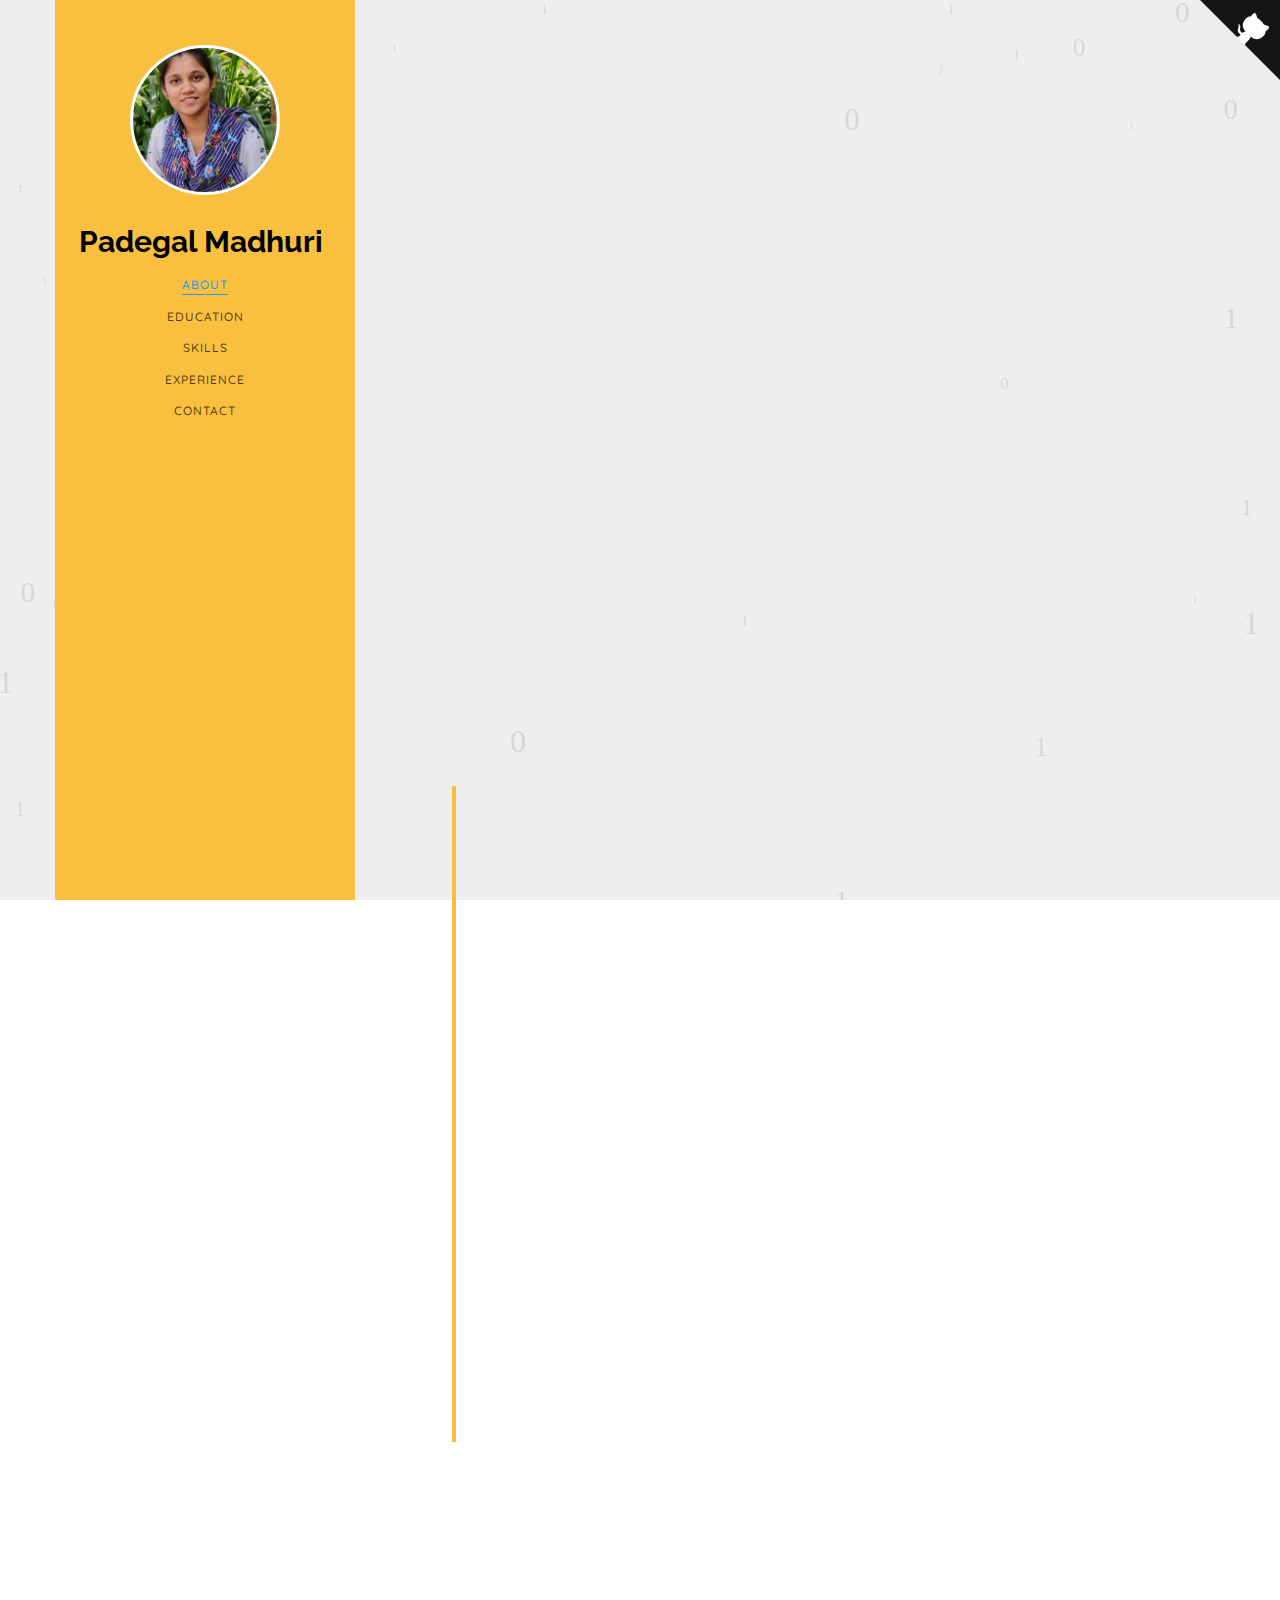
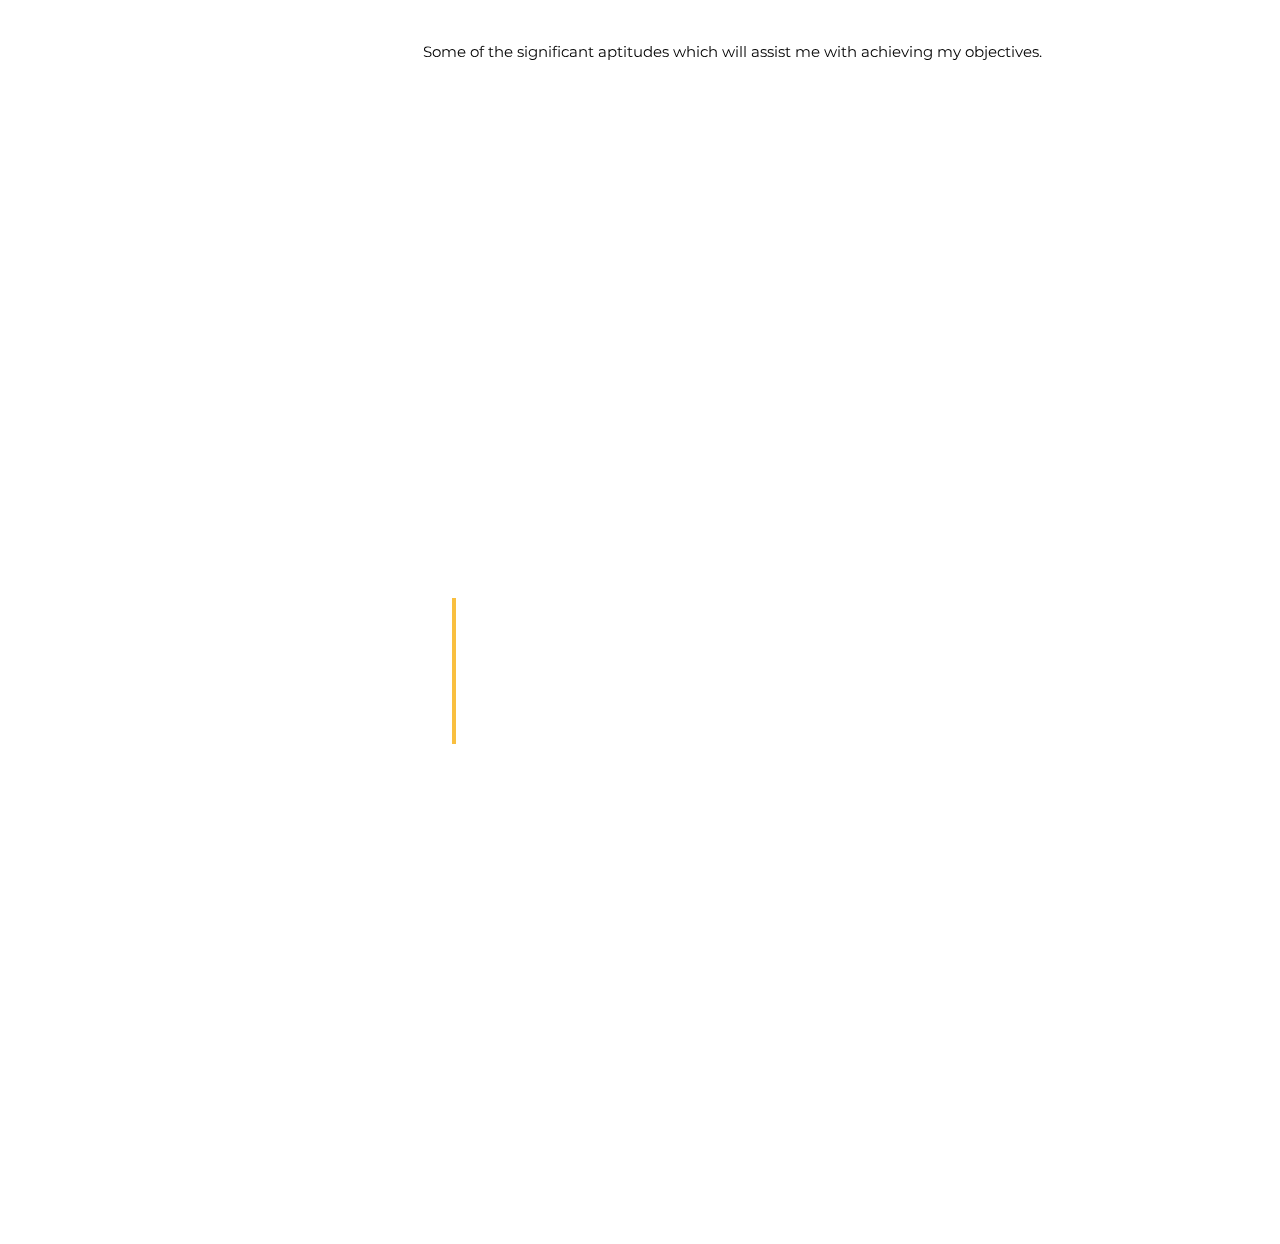
<file: index.html>
<!DOCTYPE HTML>
<html>
   <head>
      <meta charset="utf-8">
      <meta http-equiv="X-UA-Compatible" content="IE=edge">
      <title>Portfolio</title>
      <meta name="viewport" content="width=device-width, initial-scale=1">
      <meta name="description" content="Portfolio webpage of Vinay Somawat" />
      <meta name="keywords" content="portfolio,website,personal website,github,projects,computer science and engineering" />
      <meta name="author" content="Padegal Madhuri" />
      <!--Social Media icons-->
      <link rel="stylesheet" href="https://cdnjs.cloudflare.com/ajax/libs/font-awesome/4.7.0/css/font-awesome.min.css">
      <!-- Place favicon.ico and apple-touch-icon.png in the root directory -->
      <link rel="icon" type="image/png" href="logo.png">
      <link href="https://fonts.googleapis.com/css?family=Quicksand:300,400,500,700" rel="stylesheet">
      <link href="https://fonts.googleapis.com/css?family=Playfair+Display:400,400i,700" rel="stylesheet">
      <link href="https://fonts.googleapis.com/css?family=Montserrat|Open+Sans|Raleway&display=swap" rel="stylesheet">
       <link href="https://fonts.googleapis.com/css?family=Montserrat&display=swap" rel="stylesheet">
      <!-- Animate.css -->
      <link rel="stylesheet" href="css/animate.css">
      <!-- Bootstrap  -->
      <link rel="stylesheet" href="css/bootstrap.css">
      <!-- Flexslider  -->
      <link rel="stylesheet" href="css/flexslider.css">
      <!-- Flaticons  -->
      <link rel="stylesheet" href="fonts/flaticon/font/flaticon.css">
      <!-- Theme style  -->
      <link rel="stylesheet" href="css/style.css">
      <!-- Modernizr JS -->
      <script src="js/modernizr-2.6.2.min.js"></script>

       <!--Google adsense code---->
       <script data-ad-client="ca-pub-4767382980457301" async src="https://pagead2.googlesyndication.com/pagead/js/adsbygoogle.js"></script>
   </head>
   <body>
       <canvas id="canvas"></canvas>
      <div id="colorlib-page">
         <div class="container-wrap">
            <a href="#" class="js-colorlib-nav-toggle colorlib-nav-toggle" data-toggle="collapse" data-target="#navbar" aria-expanded="false" aria-controls="navbar"><i></i></a>
            <!--Side bar--->
            <aside id="colorlib-aside" role="complementary" class="border js-fullheight">
               <div class="text-center">
                  <div class="author-img" style="background-image: url(images/Main.jpg);"></div>
                  <h1 id="colorlib-logo"><a href="https://padegalmadhuri.github.io">Padegal Madhuri</a></h1>
               </div>
               <nav id="colorlib-main-menu" role="navigation" class="navbar">
                  <div id="navbar" class="collapse">
                     <ul>
                        <li><a href="#" data-nav-section="about">About</a></li>
                        <li><a href="#" data-nav-section="education">Education</a></li>
                        <li><a href="#" data-nav-section="skills">Skills</a></li>
                        <li><a href="#" data-nav-section="experience">Experience</a></li>
                        <li><a href="#" data-nav-section="contact">Contact</a></li>
                     </ul>
                  </div>
               </nav>
            </aside>
            <!--- Github ribbon ----------->
            <a href="https://github.com/padegalmadhuri" class="github-corner" aria-label="View source on GitHub">
               <svg width="80" height="80" viewBox="0 0 250 250" style="fill:#151513; color:#fff; position: absolute; top: 0; border: 0; right: 0;" aria-hidden="true">
                  <path d="M0,0 L115,115 L130,115 L142,142 L250,250 L250,0 Z"></path>
                  <path d="M128.3,109.0 C113.8,99.7 119.0,89.6 119.0,89.6 C122.0,82.7 120.5,78.6 120.5,78.6 C119.2,72.0 123.4,76.3 123.4,76.3 C127.3,80.9 125.5,87.3 125.5,87.3 C122.9,97.6 130.6,101.9 134.4,103.2" fill="currentColor" style="transform-origin: 130px 106px;" class="octo-arm"></path>
                  <path d="M115.0,115.0 C114.9,115.1 118.7,116.5 119.8,115.4 L133.7,101.6 C136.9,99.2 139.9,98.4 142.2,98.6 C133.8,88.0 127.5,74.4 143.8,58.0 C148.5,53.4 154.0,51.2 159.7,51.0 C160.3,49.4 163.2,43.6 171.4,40.1 C171.4,40.1 176.1,42.5 178.8,56.2 C183.1,58.6 187.2,61.8 190.9,65.4 C194.5,69.0 197.7,73.2 200.1,77.6 C213.8,80.2 216.3,84.9 216.3,84.9 C212.7,93.1 206.9,96.0 205.4,96.6 C205.1,102.4 203.0,107.8 198.3,112.5 C181.9,128.9 168.3,122.5 157.7,114.1 C157.9,116.9 156.7,120.9 152.7,124.9 L141.0,136.5 C139.8,137.7 141.6,141.9 141.8,141.8 Z" fill="currentColor" class="octo-body"></path>
               </svg>
            </a>
            <style>.github-corner:hover .octo-arm{animation:octocat-wave 560ms ease-in-out}@keyframes octocat-wave{0%,100%{transform:rotate(0)}20%,60%{transform:rotate(-25deg)}40%,80%{transform:rotate(10deg)}}@media (max-width:500px){.github-corner:hover .octo-arm{animation:none}.github-corner .octo-arm{animation:octocat-wave 560ms ease-in-out}}</style>
            <!----- main page--------->
            <div id="colorlib-main">
               <!---About me---------------------->
               <section class="colorlib-about" data-section="about">
                  <div class="colorlib-narrow-content">
                     <div class="row">
                        <div class="col-md-12">
                           <div class="row row-bottom-padded-sm animate-box" data-animate-effect="fadeInLeft">
                              <div class="col-md-12">
                                 <div class="about-desc">
                                    <h1><strong>Padegal <span style="color: #FACD69">Madhuri</span></strong></h1>
                                    <hr>
                                     <p>Hi, Welcome to my portfolio.</p>
                                    <p>I'm a FullStack Web developer.I primarily work in MEAN and MERN stack among the full stack technologies.<br>Interested in using coding and always passionate to learn.</p>
                                    <p>Please feel free to look into my projects</p>
                                 </div>
                              </div>
                           </div>
                           <div class="row">

                             <div class="col-md-6 animate-box pointer-link" data-animate-effect="fadeInRight" >
                                  <a href="webDev.html" target="_blank">
                                     <div class="services color-2">
                                        <span class="icon2"><i class="fa fa-code"></i></span>
                                        <h3>Web Development Projects</h3>
                                     </div>
                                  </a>
                               </div>
                              <div class="col-md-6 animate-box" data-animate-effect="fadeInRight">
                                 <a href="certifications.html" target="_blank" >
                                    <div class="services color-3">
                                       <span class="icon2"><i class="fa fa-terminal"></i></span>
                                       <h3>Certifications</h3>
                                    </div>
                                 </a>
                              </div>

                           </div>

                        </div>
                     </div>
                  </div>
               </section>
               <section class="colorlib-experience" data-section="education">
                  <div class="colorlib-narrow-content">
                     <div class="row">
                        <div class="col-md-6 col-md-offset-3 col-md-pull-3 animate-box" data-animate-effect="fadeInLeft">
                           <div class="about-desc">
                            <h1>Education</h1>
                            </div>
                        </div>
                     </div>
                     <div class="row">
                        <div class="col-md-12">
                           <div class="timeline-centered">
                              <article class="timeline-entry animate-box" data-animate-effect="fadeInLeft">
                                 <div class="timeline-entry-inner">
                                    <div class="timeline-icon color-1">
                                       <i class="fa fa-user"></i>
                                    </div>
                                    <div class="timeline-label">
                                       <h2>Bachelors in Computer Science and Engineering(2017-2021)</h2>
                                       <p><strong>SCSVMV University, Kancheepuram</strong><br>Courses undertaken Data Strucutures and Algorithms, Operating Systems, Database Management Systems, Networks, Object Oriented Programming,Mobile Computing, Computer Architecture.</p>
                                       <p><strong>CGPA: </strong>9.5</p>
                                    </div>
                                 </div>
                              </article>
                            <!--Education-->
                              <article class="timeline-entry animate-box" data-animate-effect="fadeInRight">
                                 <div class="timeline-entry-inner">
                                    <div class="timeline-icon color-5">
                                       <i class="fa fa-user"></i>
                                    </div>
                                    <div class="timeline-label">
                                       <h2>Intermediate(2015-2017)</h2>
                                       <p><strong>Board of Secondary Education(Narayana Junior College), Adoni</strong><br>Courses undertaken Physics, Chemistry and Mathematics.</p>
                                       <p><strong>Score: </strong>97.1%</p>
                                    </div>
                                 </div>
                              </article>

                              <article class="timeline-entry begin animate-box" data-animate-effect="fadeInBottom">
                                 <div class="timeline-entry-inner">
                                    <div class="timeline-icon color-2">
                                       <i class="fa fa-user"></i>
                                    </div>
                                    <div class="timeline-label">
                                       <h2>Secondary School Of Education(2015)</h2>
                                       <p><strong>Milton GEM High school, Aodni</strong></p>
                                       <p><strong>GPA: </strong>10.0</p>
                                    </div>
                                 </div>
                              </article>
                           </div>
                        </div>
                     </div>
                  </div>
               </section>
               <!--Skills---------------->
               <section class="colorlib-skills" data-section="skills">
                  <div class="colorlib-narrow-content">
                     <div class="row">
                        <div class="col-md-6 col-md-offset-3 col-md-pull-3 animate-box" data-animate-effect="fadeInLeft">
                           <!--	<span class="heading-meta">My Specialty</span> -->
                            <div class="about-desc">
                           <h1>Skills</h1>
                            </div>
                        </div>
                     </div>
                     <p>Some of the significant aptitudes which will assist me with achieving my objectives.</p>
                     <div class="row">

                         <div class="col-md-6 animate-box" data-animate-effect="fadeInRight">
                           <div class="progress-wrap">
                              <h3 style="font-weight: 500;">Angular</h3>
                              <div class="progress">
                                 <div class="progress-bar color-6" role="progressbar" aria-valuenow="50"
                                    aria-valuemin="0" aria-valuemax="100" style="width:80%">
                                    <span>80%</span>
                                 </div>
                              </div>
                           </div>
                        </div>
                        <div class="col-md-6 animate-box" data-animate-effect="fadeInRight">
                           <div class="progress-wrap">
                              <h3 style="font-weight: 500;">Nodejs</h3>
                              <div class="progress">
                                 <div class="progress-bar color-2" role="progressbar" aria-valuenow="40"
                                    aria-valuemin="0" aria-valuemax="100" style="width:70%">
                                    <span>70%</span>
                                 </div>
                              </div>
                           </div>
                        </div>
                        <div class="col-md-6 animate-box" data-animate-effect="fadeInLeft">
                           <div class="progress-wrap">
                              <h3 style="font-weight: 500;">MongoDB</h3>
                              <div class="progress">
                                 <div class="progress-bar color-3" role="progressbar" aria-valuenow="30"
                                    aria-valuemin="0" aria-valuemax="100" style="width:60%">
                                    <span>60%</span>
                                 </div>
                              </div>
                           </div>
                        </div>
                        <div class="col-md-6 animate-box" data-animate-effect="fadeInRight">
                           <div class="progress-wrap">
                              <h3 style="font-weight: 500;">Bootstrap/HTML/</h3>
                              <div class="progress">
                                 <div class="progress-bar color-4" role="progressbar" aria-valuenow="70"
                                    aria-valuemin="0" aria-valuemax="100" style="width:80%">
                                    <span>90%</span>
                                 </div>
                              </div>
                           </div>
                        </div>
                        <div class="col-md-6 animate-box" data-animate-effect="fadeInRight">
                           <div class="progress-wrap">
                              <h3 style="font-weight: 500;">CSS</h3>
                              <div class="progress">
                                 <div class="progress-bar color-9" role="progressbar" aria-valuenow="80"
                                    aria-valuemin="0" aria-valuemax="100" style="width:80%">
                                    <span>90%</span>
                                 </div>
                              </div>
                           </div>
                        </div>
                        <div class="col-md-6 animate-box" data-animate-effect="fadeInLeft">
                           <div class="progress-wrap">
                              <h3 style="font-weight: 500;">Javascript</h3>
                              <div class="progress">
                                 <div class="progress-bar color-5" role="progressbar" aria-valuenow="50"
                                    aria-valuemin="0" aria-valuemax="100" style="width:80%">
                                    <span>80%</span>
                                 </div>
                              </div>
                           </div>
                        </div>
                        <div class="col-md-6 animate-box" data-animate-effect="fadeInRight">
                           <div class="progress-wrap">
                              <h3 style="font-weight: 500;">Python</h3>
                              <div class="progress">
                                 <div class="progress-bar color-6" role="progressbar" aria-valuenow="50"
                                    aria-valuemin="0" aria-valuemax="100" style="width:50%">
                                    <span>50%</span>
                                 </div>
                              </div>
                           </div>
                        </div>
                        <div class="col-md-6 animate-box" data-animate-effect="fadeInLeft">
                           <div class="progress-wrap">
                              <h3 style="font-weight: 500;">Git</h3>
                              <div class="progress">
                                 <div class="progress-bar color-7" role="progressbar" aria-valuenow="70"
                                    aria-valuemin="0" aria-valuemax="100" style="width:70%">
                                    <span>70%</span>
                                 </div>
                              </div>
                           </div>
                        </div>

                        <div class="col-md-6 animate-box" data-animate-effect="fadeInLeft">
                           <div class="progress-wrap">
                              <h3 style="font-weight: 500;">Data Structures and Algorithms</h3>
                              <div class="progress">
                                 <div class="progress-bar color-1" role="progressbar" aria-valuenow="70"
                                    aria-valuemin="0" aria-valuemax="100" style="width:75%">
                                    <span>75%</span>
                                 </div>
                              </div>
                           </div>
                        </div>
                     </div>
                      </div>
               </section>
               <!--Work Experience----------->
               <section class="colorlib-experience" data-section="experience">
                  <div class="colorlib-narrow-content">
                     <div class="row">
                        <div class="col-md-6 col-md-offset-3 col-md-pull-3 animate-box" data-animate-effect="fadeInLeft">
                           <div class="about-desc">
                            <h1>Experience</h1>
                            </div>
                        </div>
                     </div>
                     <div class="row">
                        <div class="col-md-12">
                           <div class="timeline-centered">
                               <article class="timeline-entry animate-box" data-animate-effect="fadeInLeft">
                                 <div class="timeline-entry-inner">
                                    <div class="timeline-icon color-1">
                                       <i class="fa fa-code"></i>
                                    </div>
                                    <div class="timeline-label">
                                       <h2><a href="#">GUVI</a> <span>Nov 2020 -Present</span></h2>
                                       <p><strong>Full stack Web Developer Intern</strong></p>
                                       <p></p>
                                    </div>
                                 </div>
                              </article>

                              <article class="timeline-entry begin animate-box" data-animate-effect="fadeInBottom">
                                 <div class="timeline-entry-inner">
                                    <div class="timeline-icon color-2">
                                    </div>
                                 </div>
                              </article>
                           </div>
                        </div>
                     </div>
                  </div>
               </section> 


               <!--Contact---------->
               <section class="colorlib-contact" data-section="contact">
                  <div class="colorlib-narrow-content">
                     <div class="row">
                        <div class="col-md-12">
                           <div class="row row-bottom-padded-sm animate-box" data-animate-effect="fadeInLeft">
                              <div class="about-desc">
                               <h1>Contact</h1>
                               </div>
                              <p>On the off chance that you might want to connect with me, don't hesitate to send me an email at <strong><a href = "mailto: vinaysomawat@hotmail.com">madhuripadegal1999@gmail.com</a></strong> or contact me at <strong><b>+91 7901084673</b></strong></p>

                           </div>
                        </div>
                     </div>
                  </div>
               </section>
               <!--Footer------------->
               <section class="colorlib-footer" data-section="footer">
                  <div class="colorlib-narrow-content">
                     <div class="row">
                        <div class="col-md-12">
                           <div class="row row-bottom-padded-sm animate-box" data-animate-effect="fadeInLeft">
                              <div class="hire">

                                 <div align=center>
                                    <link href="https://fonts.googleapis.com/css?family=Cookie" rel="stylesheet">


                                    <p style="font-size: 30px; margin-bottom: 0px;">
                                       <a href="https://www.linkedin.com/in/padegalmadhuri/" style="color: black;" class="fa fa-linkedin"></a> &nbsp;&nbsp;&nbsp;&nbsp;
                                       <a href="https://www.quora.com/profile/Padegal-Madhuri" style="color: black;" class="fa fa-quora"></a> &nbsp;&nbsp;&nbsp;&nbsp;
                                       <a href="https://github.com/padegalmadhuri" style="color: black;" class="fa fa-github"></a>
                                    </p>
                                 </div>
                                 <p style="text-align: center; margin-bottom: -20px;"><strong>&copy;Copyright </storng><script>document.write(new Date().getFullYear())</script> All Rights Reserved</p>

                              </div>
                           </div>
                        </div>
                     </div>
                  </div>
               </section>
            </div>
            <!-- end:colorlib-main -->
         </div>
         <!-- end:container-wrap -->
      </div>
      <!-- end:colorlib-page -->
      <!-- jQuery -->
      <script src="js/jquery.min.js"></script>
      <!-- jQuery Easing -->
      <script src="js/jquery.easing.1.3.js"></script>
      <!-- Bootstrap -->
      <script src="js/bootstrap.min.js"></script>
      <!-- Waypoints -->
      <script src="js/jquery.waypoints.min.js"></script>
      <!-- Flexslider -->
      <script src="js/jquery.flexslider-min.js"></script>
      <!-- Counters -->
      <script src="js/jquery.countTo.js"></script>
      <!-- MAIN JS -->
      <script src="js/main.js"></script>
           <!--canvas js--->
           <script src="js/canvas.js"></script>
   </body>
</html>
</file>
<file: fonts/flaticon/font/flaticon.css>
.flaticons-solid:before {
  font-family: "FlatIcons Solid";
  speak: none;
  font-style: normal;
  font-weight: normal;
  line-height: 1;
  -webkit-font-smoothing: antialiased; }
  
.flaticons-stroke:before {
  font-family: "FlatIcons Stroke";
  speak: none;
  font-style: normal;
  font-weight: normal;
  line-height: 1;
  -webkit-font-smoothing: antialiased; }

[class=^"flaticons-"].A1:before,
[class=^"flaticons-"].paperclip-2:before {
  content: "e000"; }

[class=^"flaticons-"].A2:before {
  content: "e001"; }

[class=^"flaticons-"].A3:before {
  content: "e002"; }

[class=^"flaticons-"].B1:before {
  content: "e003"; }

[class=^"flaticons-"].B2:before {
  content: "e004"; }

[class=^"flaticons-"].B3:before {
  content: "e005"; }

[class=^"flaticons-"].C1:before {
  content: "e006"; }

[class=^"flaticons-"].C2:before {
  content: "e007"; }

[class=^"flaticons-"].C3:before {
  content: "e008"; }
</file>
<file: css/style.css>
@font-face {
  font-family: 'icomoon';
  src: url("../fonts/icomoon/icomoon.eot?srf3rx");
  src: url("../fonts/icomoon/icomoon.eot?srf3rx#iefix") format("embedded-opentype"), url("../fonts/icomoon/icomoon.ttf?srf3rx") format("truetype"), url("../fonts/icomoon/icomoon.woff?srf3rx") format("woff"), url("../fonts/icomoon/icomoon.svg?srf3rx#icomoon") format("svg");
  font-weight: normal;
  font-style: normal; }

/* =======================================================
*
* 	Template Style 
*	Edit this section
*
* ======================================================= */
body {
  font-family: "Quicksand", Arial, sans-serif;
  font-weight: 400;
  font-size: 15px;
  line-height: 1.8;
  color: rgba(0, 0, 0, 0.7); }
  @media screen and (max-width: 992px) {
    body {
      font-size: 16px; } 
      h2{
          text-align: center;
      }
canvas {
  background: #EEE;
  position: fixed;
  top: 0;
  left: 0;
}}
canvas {
  background: #EEE;
  position: fixed;
  top: 0;
  left: 0;
}

a {
  color: #2c98f0;
  -webkit-transition: 0.5s;
  -o-transition: 0.5s;
  transition: 0.5s; }
  a:hover, a:active, a:focus {
    color: #2c98f0;
    outline: none;
    text-decoration: none !important; }

p {
  margin-bottom: 1.5em;
    color: black;
    font-family: 'Montserrat', sans-serif;
}
x{
    margin-bottom: 1.5em;
    background-color:darkkhaki;
    color: black;
    backface-visibility: visible;
}

h1, h4, h5, h6 {
  color: #000;
  font-family: "Playfair Display", Georgia, serif;
  font-weight: 400;
  margin: 0 0 30px 0; }

h2{
    color: #000;
  font-family: "Playfair Display", Georgia, serif;
  font-weight: 200;
  margin: 0 0 20px 0;
}
h3{
    color: #000;
  font-family: "Playfair Display", Georgia, serif;
  font-weight: 200;
  margin: 0 0 30px 0;
}

figure {
  margin-bottom: 2.5em;
  float: left;
  width: 100%; }
  figure figcaption {
    font-size: 16px;
    width: 80%;
    margin: 20px auto 0px auto;
    color: #b3b3b3;
    font-style: italic;
    font-family: "Quicksand", Arial, sans-serif; }
    @media screen and (max-width: 480px) {
      figure figcaption {
        width: 100%; } }

::-webkit-selection {
  color: #fff;
  background: #2c98f0; }

::-moz-selection {
  color: #fff;
  background: #2c98f0; }

::selection {
  color: #fff;
  background: #2c98f0; }

#colorlib-page {
  width: 100%;
  overflow: hidden;
  position: relative; }

#colorlib-aside {
  padding-top: 3em;
  padding-bottom: 1px;
  float:left;
  width: 300px;
  position: fixed;
  z-index: 1001;
    background-color: #f9bf3f;
  -webkit-transition: 0.5s;
  -o-transition: 0.5s;
  transition: 0.5s; }
  @media screen and (max-width: 768px) {
    #colorlib-aside {
      width: 300px;
      -moz-transform: translateX(-300px);
      -webkit-transform: translateX(-300px);
      -ms-transform: translateX(-300px);
      -o-transform: translateX(-300px);
      transform: translateX(-300px);
      padding-top: 4em;
	  background-color: #f9bf3f;
        height: auto;
      } }
  #colorlib-aside .author-img {
    width: 150px;
    height: 150px;
    margin: 0 auto;
    margin-bottom: 30px;
    -webkit-border-radius: 50%;
    -moz-border-radius: 50%;
    -ms-border-radius: 50%;
    border-radius: 50%;
    border: 3px solid white;}
#colorlib-aside h1{
    color: #000;
  font-family: 'Raleway', sans-serif;
}
  #colorlib-aside .position {
    display: block;
    margin-bottom: 2em;
    font-size: 12px;
    text-transform: uppercase; }
  #colorlib-aside #colorlib-logo {
    text-align: right;
    font-weight: 700;
    font-size: 30px;
    margin-bottom: .5em;
    display: block;
    width: 100%; }
    #colorlib-aside #colorlib-logo a {
      display: block;
      text-align: center;
      color: #000;
      padding-right: .3em;}
  #colorlib-aside #colorlib-main-menu {
    display: block;
    width: 100%; }
    #colorlib-aside #colorlib-main-menu .collapse {
      display: block !important; }
    #colorlib-aside #colorlib-main-menu ul {
      text-align: center;
      margin: 0;
      padding: 0; }
      @media screen and (max-width: 768px) {
        #colorlib-aside #colorlib-main-menu ul {
          margin: 0 0 2em 0; } }
      #colorlib-aside #colorlib-main-menu ul li {
        margin: 0 0 10px 0;
        padding: 0;
        list-style: none;
        font-size: 12px;
        font-weight: 500;
        text-transform: uppercase;
        letter-spacing: 1px; }
        #colorlib-aside #colorlib-main-menu ul li a {
          color: rgba(0, 0, 0, 0.7);
          text-decoration: none;
          position: relative;
          padding: 10px 0;
          font-family: "Quicksand", Arial, sans-serif;
          -webkit-transition: 0.3s;
          -o-transition: 0.3s;
          transition: 0.3s; }
          #colorlib-aside #colorlib-main-menu ul li a:after {
            content: "";
            position: absolute;
            height: 1px;
            bottom: 7px;
            left: 0;
            right: 0;
            background-color: #2c98f0;
            visibility: hidden;
            -webkit-transform: scaleX(0);
            -moz-transform: scaleX(0);
            -ms-transform: scaleX(0);
            -o-transform: scaleX(0);
            transform: scaleX(0);
            -webkit-transition: all 0.3s cubic-bezier(0.175, 0.885, 0.32, 1.275);
            -moz-transition: all 0.3s cubic-bezier(0.175, 0.885, 0.32, 1.275);
            -ms-transition: all 0.3s cubic-bezier(0.175, 0.885, 0.32, 1.275);
            -o-transition: all 0.3s cubic-bezier(0.175, 0.885, 0.32, 1.275);
            transition: all 0.3s cubic-bezier(0.175, 0.885, 0.32, 1.275); }
          #colorlib-aside #colorlib-main-menu ul li a:hover {
            text-decoration: none;
            color: black; }
            #colorlib-aside #colorlib-main-menu ul li a:hover:after {
              visibility: visible;
              -webkit-transform: scaleX(1);
              -moz-transform: scaleX(1);
              -ms-transform: scaleX(1);
              -o-transform: scaleX(1);
              transform: scaleX(1); }
        #colorlib-aside #colorlib-main-menu ul li.active a {
          color: #2c98f0; }
          #colorlib-aside #colorlib-main-menu ul li.active a:after {
            visibility: visible;
            -webkit-transform: scaleX(1);
            -moz-transform: scaleX(1);
            -ms-transform: scaleX(1);
            -o-transform: scaleX(1);
            transform: scaleX(1); }
  #colorlib-aside .colorlib-footer {
    font-size: 20px;
    text-align: center;
    font-weight: 400;
    color: rgba(0, 0, 0, 0.5);
    padding: 0 20px;
    width: 100%;}
    @media screen and (max-width: 768px) {
      #colorlib-aside .colorlib-footer {
        position: fixed;
        height: auto;} }
    #colorlib-aside .colorlib-footer span {
      display: block;}
    #colorlib-aside .colorlib-footer ul {
      padding: 0 20px;
      margin: 0 0 10px 0; }
      #colorlib-aside .colorlib-footer ul li {
        padding: 0 20px;
        margin: 0 0 10px 0;
        display: inline;
        list-style: none; }
#colorlib-aside .colorlib-footer h3 {
    font-family:inherit;
          padding: 4px; }
#colorlib-aside .colorlib-footer h3 a
{
    color: #FF722C;
    font-size: 18px;
}
#rcorners2 {
    border-radius: 15px;
  background: black;
  padding: 20px; 
  width: 50%;
  height: 40px; 
}
        #colorlib-aside .colorlib-footer ul li a {
          color: rgba(255, 255, 255, 0.3);
          padding: 4px; }
          #colorlib-aside .colorlib-footer ul li a:hover, #colorlib-aside .colorlib-footer ul li a:active, #colorlib-aside .colorlib-footer ul li a:focus {
            text-decoration: none;
            outline: none;
            color: black; }

.container-wrap {
  max-width: 1170px;
  margin: 0 auto; }

#colorlib-main {
  width: calc(100% - 300px);
  float: right;
  -webkit-transition: 0.5s;
  -o-transition: 0.5s;
  transition: 0.5s; }
  @media screen and (max-width: 768px) {
    #colorlib-main {
      width: 100%;
      padding: 0 1em; } }

#colorlib-hero {
  min-height: 500px;
  background: #fff url(../images/loader.gif) no-repeat center center;
  width: 100%;
  float: left;
  margin-bottom: 10em;
  clear: both; }
  #colorlib-hero .flexslider {
    border: none;
    z-index: 1;
    margin-bottom: 0; }
    #colorlib-hero .flexslider .slides {
      position: relative;
      overflow: visible; }
      #colorlib-hero .flexslider .slides li {
        background-repeat: no-repeat;
        background-size: cover;
        background-position: bottom center;
        min-height: 400px;
        position: relative; }
    #colorlib-hero .flexslider .flex-control-nav {
      bottom: 20px;
      z-index: 1000;
      left: 20px;
      float: left;
      width: auto; }
      @media screen and (max-width: 768px) {
        #colorlib-hero .flexslider .flex-control-nav {
          right: 20px;
          top: 100px; } }
      #colorlib-hero .flexslider .flex-control-nav li {
        display: block;
        margin-bottom: 10px; }
        #colorlib-hero .flexslider .flex-control-nav li a {
          background: rgba(0, 0, 0, 0.5);
          -webkit-box-shadow: none;
          box-shadow: none;
          width: 12px;
          height: 12px;
          cursor: pointer; }
          #colorlib-hero .flexslider .flex-control-nav li a.flex-active {
            cursor: pointer;
            background: transparent;
            border: 2px solid #2c98f0; }
    #colorlib-hero .flexslider .flex-direction-nav {
      display: none; }
    #colorlib-hero .flexslider .slider-text {
      display: table;
      opacity: 0;
      min-height: 500px;
      z-index: 9; }
      #colorlib-hero .flexslider .slider-text > .slider-text-inner {
        display: table-cell;
        vertical-align: middle;
        min-height: 700px;
        padding: 2.5em;
        position: relative; }
        @media screen and (max-width: 768px) {
          #colorlib-hero .flexslider .slider-text > .slider-text-inner {
            text-align: center; } }
        #colorlib-hero .flexslider .slider-text > .slider-text-inner h1, #colorlib-hero .flexslider .slider-text > .slider-text-inner h2 {
          margin: 0;
          padding: 0;
          color: black;
          font-family: "Playfair Display", Georgia, serif; }
        #colorlib-hero .flexslider .slider-text > .slider-text-inner h1 {
          margin-bottom: 20px;
          font-size: 60px;
          line-height: 1.3;
          font-weight: 700; }
          @media screen and (max-width: 768px) {
            #colorlib-hero .flexslider .slider-text > .slider-text-inner h1 {
              font-size: 28px; } }
        #colorlib-hero .flexslider .slider-text > .slider-text-inner h2 {
          font-size: 10px;
          line-height: 1.5;
          margin-bottom: 30px;
          font-weight: 300;
          font-family: "Quicksand", Arial, sans-serif; }
          #colorlib-hero .flexslider .slider-text > .slider-text-inner h2 a {
            color: rgba(44, 152, 240, 0.8);
            border-bottom: 1px solid rgba(44, 152, 240, 0.7); }
        #colorlib-hero .flexslider .slider-text > .slider-text-inner .heading-section {
          font-size: 50px; }
          @media screen and (max-width: 768px) {
            #colorlib-hero .flexslider .slider-text > .slider-text-inner .heading-section {
              font-size: 30px; } }
        #colorlib-hero .flexslider .slider-text > .slider-text-inner s
.colorlib-lead {
          font-size: 20px;
          color: #fff; }
        #colorlib-hero .flexslider .slider-text > .slider-text-inner p {
          margin-bottom: 0; }
        #colorlib-hero .flexslider .slider-text > .slider-text-inner .btn {
          font-size: 12px;
          text-transform: uppercase;
          letter-spacing: 2px;
          color: #000;
          padding: 10px 15px !important;
          border: none;
          font-weight: 400; }
          #colorlib-hero .flexslider .slider-text > .slider-text-inner .btn.btn-learn {
            color: #000;
            border: 1px solid #000;
            background: transparent !important; }
            #colorlib-hero .flexslider .slider-text > .slider-text-inner .btn.btn-learn:hover {
              background: transparent !important;
              border: 1px solid #000 !important; }
          @media screen and (max-width: 768px) {
            #colorlib-hero .flexslider .slider-text > .slider-text-inner .btn {
              width: 100%; } }

body.offcanvas {
  overflow-x: hidden; }
  body.offcanvas #colorlib-aside {
    -moz-transform: translateX(0);
    -webkit-transform: translateX(0);
    -ms-transform: translateX(0);
    -o-transform: translateX(0);
    transform: translateX(0);
    width: 300px;
    background-color: #f9bf3f;
    z-index: 999;
    position: fixed; }
  body.offcanvas #colorlib-main, body.offcanvas .colorlib-nav-toggle {
    top: 0;
    -moz-transform: translateX(300px);
    -webkit-transform: translateX(300px);
    -ms-transform: translateX(300px);
    -o-transform: translateX(300px);
    transform: translateX(300px); }

.colorlib-narrow-content {
  padding: 0 4.5em; }
  @media screen and (max-width: 878px) {
    .colorlib-narrow-content {
        width: 100%;
      padding: 0 1em; } }

.no-gutters {
  margin: 0;
  padding: 0; }

.colorlib-experience,
.colorlib-skills,
.colorlib-education,
.colorlib-blog,
.colorlib-work,
.colorlib-about,
.colorlib-installation,
.colorlib-services,
.colorlib-footer,
.colorlib-contact{
  padding-top: 5em;
  padding-bottom: 0em;
  clear: both;
  width: 100%;
  display: block; }
  @media screen and (max-width: 768px) {
    .colorlib-experience,
    .colorlib-skills,
    .colorlib-education,
    .colorlib-blog,
    .colorlib-work,
    .colorlib-about,
    .colorlib-installation,
    .colorlib-services,
      .colorlib-contact{
      padding-top: 2em;
      padding-bottom: 0em; } }


#colorlib-footer2 {
    background: black;
    width: 100%;
    padding-bottom: 3em;
    padding-top: 2em;
    padding-right: 2em;
    
}
#colorlib-footer2 .h2{
    color: red;
    text-align: center;
}

.author-img {
  background-size: cover;
  background-position: center center;
  background-repeat: no-repeat;
  position: relative; }

.colorlib-heading {
  font-size: 18px;
  margin-bottom: 2em;
  font-weight: 700;
  text-transform: uppercase;
  letter-spacing: 5px;
  line-height: 1.8;
  position: relative; }
  .colorlib-heading span {
    display: block; }
  @media screen and (max-width: 768px) {
    .colorlib-heading {
      margin-bottom: 2em; } }

.heading-meta {
  margin-bottom: 15px;
  display: block;
  font-size: 10px;
  text-transform: uppercase;
  color: #999999;
  font-weight: 500;
  letter-spacing: 5px; }

.about-img {
  width: 100%;
  height: 600px;
  margin-bottom: 10px;
margin-left: 10px;}

.about-desc h3 {
  font-size: 18px;
  text-transform: uppercase;
  letter-spacing: 5px;
  font-weight: 500; }

.about-desc h1 {
  font-size: 38px;
  font-weight: 400;
font-family: "Montserrat", Georgia, serif;}

.hire {
  padding: 2em;
  background: #f9bf3f; }
  .hire h2 {
    line-height: 1.5; }
  .hire .btn-hire {
    color: #000;
    text-transform: uppercase;
    letter-spacing: 1px;
    bordeR: 1px solid #000;
    padding: 2px 10px; }

.fancy-collapse-panel .panel-default > .panel-heading {
  padding: 0; }

<!-----projectcss------------>
#projects {
  padding: 50px 15px;
  border-bottom: 1px solid #dcd9d9;
  text-align: center
}

#projects h2 {
  color: #374054;
  margin-bottom: 50px
}

.project {
  position: relative;
  max-width: 900px;
  margin: 0 auto 30px auto;
  overflow: hidden;
  background: #fff;
  border-radius: 4px
}

.project-image {
  float: left
}

.project-info {
  position: absolute;
  top: 50%;
  transform: translateY(-50%);
  margin-left: 300px;
  padding: 15px
}

.project-info h3 {
  font-size: 1.5em;
  font-weight: 300;
  color: #374054;
  margin: 0 0 15px 0
}

.project-info p {
  color: #74808a;
  margin: 0 0 15px 0;
  font-size: 0.9em
}

.no-image .project-info {
  position: relative;
  margin: 0;
  padding: 30px 15px;
  transform: none
}

#more-projects {
  display: none
}


.panel-heading a {
  padding: 20px 25px;
  display: block;
  width: 100%;
  font-weight: 500;
  font-size: 14px;
  letter-spacing: 1px;
  text-transform: uppercase;
  font-family: "Quicksand", Arial, sans-serif;
  background-color: #2c98f0;
  color: #fff;
  position: relative;
  -webkit-box-shadow: none !important;
  -moz-box-shadow: none !important;
  -ms-box-shadow: none !important;
  -o-box-shadow: none !important;
  box-shadow: none !important; }

.panel {
  -webkit-box-shadow: none !important;
  -moz-box-shadow: none !important;
  -ms-box-shadow: none !important;
  -o-box-shadow: none !important;
  box-shadow: none !important;
  border: none; }

.panel-heading a:after {
  font-family: "icomoon";
  content: "\e115";
  position: absolute;
  right: 20px;
  font-size: 14px;
  font-weight: 400;
  top: 50%;
  line-height: 1;
  margin-top: -7px; }

.panel-heading a.collapsed:after {
  content: "\e114"; }

.panel-heading a.collapsed {
  background: #f2f3f7;
  border: 1px solid #e6e6e6 !important;
  color: #333333; }

.panel-body {
  padding: 1.5em;
  margin-top: 5px;
  border: 1px solid #e6e6e6 !important; }

.timeline-centered {
  position: relative;
  margin-bottom: 30px; }

.timeline-centered:before, .timeline-centered:after {
  content: " ";
  display: table; }

.timeline-centered:after {
  clear: both; }

.timeline-centered:before, .timeline-centered:after {
  content: " ";
  display: table; }

.timeline-centered:after {
  clear: both; }

.timeline-centered:before {
  content: '';
  position: absolute;
  display: block;
  width: 4px;
  background: #f9bf3f;
  top: 20px;
  bottom: 20px;
  margin-left: 29px; }

.timeline-centered .timeline-entry {
  position: relative;
  margin-top: 5px;
  margin-left: 30px;
  margin-bottom: 10px;
  clear: both; }

.timeline-centered .timeline-entry .timeline-entry-inner {
  position: relative;
  margin-left: -20px; }

.timeline-centered .timeline-entry .timeline-entry-inner .timeline-icon {
  display: block;
  width: 40px;
  height: 40px;
  background: #2c98f0;
  -webkit-border-radius: 50%;
  -moz-border-radius: 50%;
  -ms-border-radius: 50%;
  border-radius: 50%;
  text-align: center;
  -moz-box-shadow: 0 0 0 5px #f2f3f7;
  -webkit-box-shadow: 0 0 0 5px #f2f3f7;
  box-shadow: 0 0 0 5px #f2f3f7;
  line-height: 40px;
  float: left; }
  .timeline-centered .timeline-entry .timeline-entry-inner .timeline-icon i {
    color: #fff; }
  .timeline-centered .timeline-entry .timeline-entry-inner .timeline-icon.color-2 {
    background: #ec5453; }
  .timeline-centered .timeline-entry .timeline-entry-inner .timeline-icon.color-3 {
    background: #f9bf3f; }
  .timeline-centered .timeline-entry .timeline-entry-inner .timeline-icon.color-4 {
    background: #a84cb8; }
  .timeline-centered .timeline-entry .timeline-entry-inner .timeline-icon.color-5 {
    background: #2fa499; }
  .timeline-centered .timeline-entry .timeline-entry-inner .timeline-icon.color-none {
    background: #fff;
    width: 20px;
    height: 20px;
    margin-left: 10px; }

.timeline-centered .timeline-entry .timeline-entry-inner .timeline-label {
  position: relative;
  background: #f9bf3f;
  padding: 1.5em;
  margin-left: 60px;
  -webkit-background-clip: padding-box;
  -moz-background-clip: padding;
  background-clip: padding-box; }

.timeline-centered .timeline-entry .timeline-entry-inner .timeline-label:after {
  content: '';
  display: block;
  position: absolute;
  width: 0;
  height: 0;
  border-style: solid;
  border-width: 9px 9px 9px 0;
  border-color: transparent #f2f3f7 transparent transparent;
  left: 0;
  top: 10px;
  margin-left: -9px; }

.timeline-centered .timeline-entry .timeline-entry-inner .timeline-label p + p {
  margin-top: 15px; }

.timeline-centered .timeline-entry .timeline-entry-inner .timeline-label h2 {
  font-size: 20px;
  font-family: "Quicksand", Arial, sans-serif;
  font-weight: 500; }

.timeline-centered .timeline-entry .timeline-entry-inner .timeline-label h2 a {
  color: #000; }

.timeline-centered .timeline-entry .timeline-entry-inner .timeline-label h2 span {
  -webkit-opacity: .4;
  -moz-opacity: .4;
  opacity: .4;
  -ms-filter: alpha(opacity=40);
  filter: alpha(opacity=40);
  font-size: 16px; }

.services {
  margin-bottom: 30px;
  padding: 1.5em;
  -webkit-box-shadow: 0px 0px 56px -8px rgba(0, 0, 0, 0.17);
  -moz-box-shadow: 0px 0px 56px -8px rgba(0, 0, 0, 0.17);
  -ms-box-shadow: 0px 0px 56px -8px rgba(0, 0, 0, 0.17);
  -o-box-shadow: 0px 0px 56px -8px rgba(0, 0, 0, 0.17);
  box-shadow: 0px 0px 56px -8px rgba(0, 0, 0, 0.17);
  border-bottom: 2px solid #2c98f0; }
  .services .icon2 {
    display: block;
    margin-bottom: 20px; }
    .services .icon2 i {
      font-size: 30px;
      color: #2c98f0; }
  .services h3 {
    font-family: "Quicksand", Arial, sans-serif;
    font-size: 16px;
    font-weight: 500; }
  .services.color-2 {
    border-bottom: 2px solid #ec5453; }
    .services.color-2 .icon2 i {
      color: #ec5453; }
  .services.color-3 {
    border-bottom: 2px solid #f9bf3f; }
    .services.color-3 .icon2 i {
      color: #f9bf3f; }
  .services.color-4 {
    border-bottom: 2px solid #a84cb8; }
    .services.color-4 .icon2 i {
      color: #a84cb8; }
  .services.color-5  {
    border-bottom: 2px solid #2fa499; }

  .services.color-5 .icon2 i {
    color: #2fa499; }
  .services.color-6 {
    border-bottom: 2px solid #4054b2; }
.services.color-6 .icon2 i {
    color: #4054b2; }

.services {
  margin-bottom: 80px;
  position: relative;
  z-index: 0; }
  @media screen and (max-width: 768px) {
    .services {
      margin-bottom: 4em; } }
  .services .icon {
    position: absolute;
    top: -20px;
    left: 0;
    right: 0;
    width: 100px;
    height: 50px;
    display: table;
    margin: 0 auto;
    background: #2c98f0; }
    .services .icon:before, .services .icon:after {
      position: absolute;
      left: 0;
      right: 0;
      content: ''; }
    .services .icon:before {
      top: -30px;
      width: 0;
      height: 0;
      border-style: solid;
      border-width: 0 50px 30px 50px;
      border-color: transparent transparent #2c98f0 transparent; }
    .services .icon:after {
      bottom: -30px;
      width: 0;
      height: 0;
      border-style: solid;
      border-width: 30px 50px 0 50px;
      border-color: #2c98f0 transparent transparent transparent; }
    .services .icon i {
      font-size: 30px;
      color: #fff;
      z-index: 1;
      display: table-cell;
      vertical-align: middle; }
  .services .desc {
    margin-top: 60px; }
    .services .desc h3 {
      font-size: 16px;
      font-weight: 700;
      text-transform: uppercase; }
  .services.color-2 .icon {
    background: #ec5453; }
    .services.color-2 .icon:before {
      border-color: transparent transparent #ec5453 transparent; }
    .services.color-2 .icon:after {
      border-color: #ec5453 transparent transparent transparent; }
  .services.color-3 .icon {
    background: #f9bf3f; }
    .services.color-3 .icon:before {
      border-color: transparent transparent #f9bf3f transparent; }
    .services.color-3 .icon:after {
      border-color: #f9bf3f transparent transparent transparent; }
  .services.color-4 .icon {
    background: #a84cb8; }
    .services.color-4 .icon:before {
      border-color: transparent transparent #a84cb8 transparent; }
    .services.color-4 .icon:after {
      border-color: #a84cb8 transparent transparent transparent; }
  .services.color-5 .icon {
    background: #2fa499; }
    .services.color-5 .icon:before {
      border-color: transparent transparent #2fa499 transparent; }
    .services.color-5 .icon:after {
      border-color: #2fa499 transparent transparent transparent; }
  .services.color-6 .icon {
    background: #4054b2; }
    .services.color-6 .icon:before {
      border-color: transparent transparent #4054b2 transparent; }
    .services.color-6 .icon:after {
      border-color: #4054b2 transparent transparent transparent; }

.progress-wrap h3 {
  font-size: 16px;
  font-family: "Quicksand", Arial, sans-serif;
  margin-bottom: 10px; }

.progress {
  height: 6px;
  -webkit-box-shadow: none;
  box-shadow: none;
  background: #f2f3f7;
  overflow: visible; }

.progress-bar {
  background: #2c98f0;
  -webkit-box-shadow: none;
  box-shadow: none;
  font-size: 12px;
  line-height: 1.2;
  color: #000;
  font-weight: 600;
  text-align: right;
  position: relative;
  overflow: visible;
  -webkit-border-radius: 8px;
  -moz-border-radius: 8px;
  -ms-border-radius: 8px;
  border-radius: 8px; }
  .progress-bar:after {
    position: absolute;
    top: -2px;
    right: 0;
    width: 10px;
    height: 10px;
    content: '';
    background: #2c98f0;
    -webkit-border-radius: 50%;
    -moz-border-radius: 50%;
    -ms-border-radius: 50%;
    border-radius: 50%; }
  .progress-bar span {
    position: absolute;
    top: -22px;
    right: -32px; }
  .progress-bar.color-1 {
    background: #2c98f0; }
    .progress-bar.color-1:after {
      background: #2c98f0; }
    .progress-bar.color-1 span {
      color: #2c98f0; }
  .progress-bar.color-2 {
    background: #ec5453; }
    .progress-bar.color-2:after {
      background: #ec5453; }
    .progress-bar.color-2 span {
      color: #ec5453;
padding-top: 2px;}


  .progress-bar.color-3 {
    background: #f9bf3f; }
    .progress-bar.color-3:after {
      background: #f9bf3f; }
    .progress-bar.color-3 span {
      color: #f9bf3f; }
  .progress-bar.color-4 {
    background: #a84cb8; }
    .progress-bar.color-4:after {
      background: #a84cb8; }
    .progress-bar.color-4 span {
      color: #a84cb8; }
  .progress-bar.color-5 {
    background: #2fa499; }
    .progress-bar.color-5:after {
      background: #2fa499; }
    .progress-bar.color-5 span {
      color: #2fa499; }
  .progress-bar.color-6 {
    background: #4054b2; }
    .progress-bar.color-6:after {
      background: #4054b2; }
    .progress-bar.color-6 span {
      color: #4054b2; }
.progress-bar.color-7 {
    background: #ec5453; }
    .progress-bar.color-7:after {
      background: #ec5453; }
    .progress-bar.color-7 span {
      color: #ec5453; }
  .progress-bar.color-8 {
    background: #f9bf3f; }
    .progress-bar.color-8:after {
      background: #f9bf3f; }
    .progress-bar.color-8 span {
      color: #f9bf3f; }
  .progress-bar.color-9 {
    background: #a84cb8; }
    .progress-bar.color-9:after {
      background: #a84cb8; }
    .progress-bar.color-9 span {
      color: #a84cb8; }
.progress-wrap h3{
	padding-bottom: 14px;
}
.colorlib-feature {
  text-align: left;
  width: 100%;
  float: left;
  margin-bottom: 20px;
  position: relative; }
  .colorlib-feature .colorlib-icon {
    position: absolute;
    top: 0;
    left: 0;
    width: 50px;
    height: 50px;
    display:table;
    text-align: center;
    background: #f2f3f7;
    -webkit-border-radius: 2px;
    -moz-border-radius: 2px;
    -ms-border-radius: 2px;
    border-radius: 2px; }
    .colorlib-feature .colorlib-icon i {
      display: table-cell;
      vertical-align: middle;
      color: #2c98f0;
      font-size: 20px;
      height: 50px; }
      @media screen and (max-width: 1200px) {
        .colorlib-feature .colorlib-icon i {
          font-size: 20px; } }
  .colorlib-feature .colorlib-text {
    padding-left: 60px;
    width: 100%; }
    .colorlib-feature .colorlib-text h2, .colorlib-feature .colorlib-text h3 {
      margin: 0;
      padding: 0; }
    .colorlib-feature .colorlib-text h3 {
      font-weight: 500;
      margin-bottom: 20px;
      color: rgba(0, 0, 0, 0.7);
      font-size: 14px;
      letter-spacing: 3px;
      text-transform: uppercase; }
  .colorlib-feature.colorlib-feature-sm .colorlib-text {
    margin-top: 10px; }
  .colorlib-feature.colorlib-feature-sm .colorlib-icon i {
    color: #2c98f0;
    font-size: 20px; }
    @media screen and (max-width: 1200px) {
      .colorlib-feature.colorlib-feature-sm .colorlib-icon i {
        font-size: 28px; } }

.blog-entry {
  width: 100%;
  float: left;
  background: #fff;
  margin-bottom: 2em; }
  @media screen and (max-width: 768px) {
    .blog-entry {
      margin-bottom: 3em; } }
  .blog-entry .blog-img {
    width: 100%;
    float: left;
    overflow: hidden;
    position: relative;
    z-index: 1;
    margin-bottom: 25px; }
    .blog-entry .blog-img img {
      position: relative;
      max-width: 100%;
      -webkit-transform: scale(1);
      -moz-transform: scale(1);
      -ms-transform: scale(1);
      -o-transform: scale(1);
      transform: scale(1);
      -webkit-transition: 0.3s;
      -o-transition: 0.3s;
      transition: 0.3s; }
  .blog-entry .desc h3 {
    font-size: 16px;
    margin-bottom: 25px;
    line-height: auto;
    font-weight: 500;
    letter-spacing: 0.5px;
    font-family: "Quicksand", Arial, sans-serif; }
    .blog-entry .desc h3 a {
      color: #000;
      text-decoration: none; }
  .blog-entry .desc span {
    display: block;
    margin-bottom: 20px;
    font-size: 12px;
    color: rgba(0, 0, 0, 0.4) !important;
    text-transform: uppercase;
    letter-spacing: 1px;
    font-weight: 400; }
    .blog-entry .desc span small i {
      color: #999999; }
  .blog-entry .desc .lead {
    font-size: 12px;
    text-transform: uppercase;
    letter-spacing: 2px;
    color: #000; }
  .blog-entry:hover .blog-img img {
    -webkit-transform: scale(1.1);
    -moz-transform: scale(1.1);
    -ms-transform: scale(1.1);
    -o-transform: scale(1.1);
    transform: scale(1.1); }

.work-menu span {
  margin-left: 10px; }
  .work-menu span:first-child {
    margin-left: 0; }
  .work-menu span a {
    color: #000; }
    .work-menu span a.active {
      color: #2c98f0; }

.project {
  background-size: cover;
  background-position: center center;
  background-repeat: no-repeat;
  position: relative;
  height: 300px;
  width: 100%;
  display: block;
  margin-bottom: 30px; }
  .project .desc {
    position: absolute;
    top: 0;
    bottom: 0;
    left: 0;
    right: 0;
    background: #2c98f0;
    opacity: 0;
    -webkit-transition: 0.3s;
    -o-transition: 0.3s;
    transition: 0.3s; }
    .project .desc .con {
      padding: 20px;
      display: block;
      position: relative;
      height: 300px; }
      .project .desc .con .icon {
        position: absolute;
        bottom: 20px;
        left: 20px;
        right: 20px; }
        .project .desc .con .icon span {
          display: inline;
          padding-right: 5px; }
          .project .desc .con .icon span a {
            color: #333333;
            padding: 5px;
            background: rgba(255, 255, 255, 0.5);
            -webkit-border-radius: 4px;
            -moz-border-radius: 4px;
            -ms-border-radius: 4px;
            border-radius: 4px; }
        .project .desc .con .icon i {
          font-size: 16px;
          color: #333333; }
    .project .desc h3 {
      font-family: "Quicksand", Arial, sans-serif;
      font-size: 16px;
      font-weight: 500;
      text-transform: uppercase;
      letter-spacing: 1px;
      -webkit-transition: -webkit-transform 0.3s, opacity 0.3s;
      -webkit-transition: opacity 0.3s, -webkit-transform 0.3s;
      transition: opacity 0.3s, -webkit-transform 0.3s;
      -o-transition: transform 0.3s, opacity 0.3s;
      transition: transform 0.3s, opacity 0.3s;
      transition: transform 0.3s, opacity 0.3s, -webkit-transform 0.3s;
      -webkit-transform: translate3d(0, -15px, 0);
      transform: translate3d(0, -15px, 0);
      margin-bottom: 15px; }
      .project .desc h3 a {
        color: #fff; }
    .project .desc span {
      display: block;
      color: rgba(255, 255, 255, 0.7);
      font-size: 13px;
      -webkit-transition: -webkit-transform 0.3s, opacity 0.3s;
      -webkit-transition: opacity 0.3s, -webkit-transform 0.3s;
      transition: opacity 0.3s, -webkit-transform 0.3s;
      -o-transition: transform 0.3s, opacity 0.3s;
      transition: transform 0.3s, opacity 0.3s;
      transition: transform 0.3s, opacity 0.3s, -webkit-transform 0.3s;
      -webkit-transform: translate3d(0, 15px, 0);
      transform: translate3d(0, 15px, 0); }
      .project .desc span a {
        color: #000; }
    @media screen and (max-width: 768px) {
      .project .desc {
        opacity: 1;
        background: rgba(0, 0, 0, 0.4); }
        .project .desc h3 {
          font-style: 28px;
          -webkit-transform: translate3d(0, 0, 0);
          transform: translate3d(0, 0, 0);
          color: #000; }
        .project .desc span {
          -webkit-transform: translate3d(0, 0, 0);
          transform: translate3d(0, 0, 0); } }
  .project:hover .desc {
    opacity: 1; }
    .project:hover .desc h3 {
      -webkit-transform: translate3d(0, 0, 0);
      transform: translate3d(0, 0, 0); }
    .project:hover .desc span {
      -webkit-transform: translate3d(0, 0, 0);
      transform: translate3d(0, 0, 0); }

.btn-load-more {
  width: 100%; }

#colorlib-counter {
  position: relative;
  clear: both;
  margin-bottom: 5em; }

.colorlib-counters {
  padding: 3em 0;
  background-size: cover;
  background-attachment: fixed;
  background-position: center;
align-items: stretch;}
  .colorlib-counters .overlay {
    z-index: 0;
    position: absolute;
    bottom: 0;
    top: 0;
    left: 0;
    right: 0;
    background: rgba(0, 0, 0, 0.4); }
  .colorlib-counters .icon {
    width: 100px;
    height: 100px;
    display: table;
    margin: 0 auto;
    margin-bottom: 20px; }
    .colorlib-counters .icon i {
      display: table-cell;
      vertical-align: middle;
      width: 100px;
      height: 100px;
      font-size: 50px;
      color: #2c98f0;
      background: #fff;
      -webkit-border-radius: 50%;
      -moz-border-radius: 50%;
      -ms-border-radius: 50%;
      border-radius: 50%; }
  .colorlib-counters .counter-wrap {
    border: 1px solid red !important; }
  .colorlib-counters .colorlib-counter {
    font-size: 40px;
    display: block;
    color: white;
    font-family: "Quicksand", Arial, sans-serif;
    width: 100%;
    font-weight: 700;
    margin-bottom: .3em; }
  .colorlib-counters .colorlib-counter-label {
    color: rgba(255, 255, 255, 0.7);
    text-transform: uppercase;
    font-size: 14px;
    letter-spacing: 5px;
    margin-bottom: 2em;
    display: block; }

.colorlib-social {
  padding: 0;
  margin: 0;
  text-align: center; }
  .colorlib-social li {
    padding: 0;
    margin: 0;
    list-style: none;
    display: -moz-inline-stack;
    display: inline-block;
    zoom: 1;
    *display: inline; }
    .colorlib-social li a {
      font-size: 22px;
      color: #000;
      padding: 10px;
      display: -moz-inline-stack;
      display: inline-block;
      zoom: 1;
      *display: inline;
      -webkit-border-radius: 7px;
      -moz-border-radius: 7px;
      -ms-border-radius: 7px;
      border-radius: 7px; }
      @media screen and (max-width: 768px) {
        .colorlib-social li a {
          padding: 10px 8px; } }
      .colorlib-social li a:hover {
        color: #2c98f0; }
      .colorlib-social li a:hover, .colorlib-social li a:active, .colorlib-social li a:focus {
        outline: none;
        text-decoration: none;
        color: #2c98f0; }


#map {
  width: 100%;
  height: 700px; }
  @media screen and (max-width: 768px) {
    #map {
      height: 200px; } }

.colorlib-bg-color {
  background: #fafafa;
  position: relative; }

.pagination {
  padding: 0; }
  .pagination li {
    margin: 2px; }
    .pagination li a {
      color: #000;
      background: transparent;
      color: #000;
      margin: 2px;
      -webkit-border-radius: 0;
      -moz-border-radius: 0;
      -ms-border-radius: 0;
      border-radius: 0; }
      .pagination li a:first-child {
        -webkit-border-radius: 2px;
        -moz-border-radius: 2px;
        -ms-border-radius: 2px;
        border-radius: 2px; }
      .pagination li a:hover, .pagination li a:focus {
        background: #2c98f0;
        color: #fff;
        border: 1px solid #2c98f0; }
      @media screen and (max-width: 768px) {
        .pagination li a {
          padding: 7px 15px; } }
    .pagination li.active a {
      background: #2c98f0;
      border: 1px solid #2c98f0 !important; }
      .pagination li.active a:hover, .pagination li.active a:focus {
        background: #2c98f0;
        color: #fff;
        border: 1px solid #2c98f0 !important; }

.btn {
  margin-right: 4px;
  margin-bottom: 4px;
  font-family: "Quicksand", Arial, sans-serif;
  font-size: 12px;
  font-weight: 400;
  text-transform: uppercase;
  letter-spacing: 1px;
  -webkit-border-radius: 2px;
  -moz-border-radius: 2px;
  -ms-border-radius: 2px;
  border-radius: 2px;
  -webkit-transition: 0.5s;
  -o-transition: 0.5s;
  transition: 0.5s;
  padding: 8px 15px !important; }
  .btn.btn-sm {
    padding: 4px 15px !important; }
  .btn.btn-md {
    padding: 8px 20px !important; }
  .btn.btn-lg {
    padding: 18px 36px !important; }
  .btn:hover, .btn:active, .btn:focus {
    -webkit-box-shadow: none !important;
    box-shadow: none !important;
    outline: none !important; }

.btn-primary {
  background: #2c98f0;
  color: #fff;
  border: 2px solid #2c98f0; }
  .btn-primary:hover, .btn-primary:focus, .btn-primary:active {
    background: #44a4f2 !important;
    border-color: #44a4f2 !important; }
  .btn-primary.btn-outline {
    background: transparent;
    color: #2c98f0;
    border: 2px solid #2c98f0; }
    .btn-primary.btn-outline:hover, .btn-primary.btn-outline:focus, .btn-primary.btn-outline:active {
      background: #2c98f0;
      color: #fff; }

.btn-success {
  background: #5cb85c;
  color: #fff;
  border: 2px solid #5cb85c; }
  .btn-success:hover, .btn-success:focus, .btn-success:active {
    background: #4cae4c !important;
    border-color: #4cae4c !important; }
  .btn-success.btn-outline {
    background: transparent;
    color: #5cb85c;
    border: 2px solid #5cb85c; }
    .btn-success.btn-outline:hover, .btn-success.btn-outline:focus, .btn-success.btn-outline:active {
      background: #5cb85c;
      color: #fff; }

.btn-info {
  background: #5bc0de;
  color: #fff;
  border: 2px solid #5bc0de; }
  .btn-info:hover, .btn-info:focus, .btn-info:active {
    background: #46b8da !important;
    border-color: #46b8da !important; }
  .btn-info.btn-outline {
    background: transparent;
    color: #5bc0de;
    border: 2px solid #5bc0de; }
    .btn-info.btn-outline:hover, .btn-info.btn-outline:focus, .btn-info.btn-outline:active {
      background: #5bc0de;
      color: #fff; }

.btn-warning {
  background: #f0ad4e;
  color: #fff;
  border: 2px solid #f0ad4e; }
  .btn-warning:hover, .btn-warning:focus, .btn-warning:active {
    background: #eea236 !important;
    border-color: #eea236 !important; }
  .btn-warning.btn-outline {
    background: transparent;
    color: #f0ad4e;
    border: 2px solid #f0ad4e; }
    .btn-warning.btn-outline:hover, .btn-warning.btn-outline:focus, .btn-warning.btn-outline:active {
      background: #f0ad4e;
      color: #fff; }

.btn-danger {
  background: #d9534f;
  color: #fff;
  border: 2px solid #d9534f; }
  .btn-danger:hover, .btn-danger:focus, .btn-danger:active {
    background: #d43f3a !important;
    border-color: #d43f3a !important; }
  .btn-danger.btn-outline {
    background: transparent;
    color: #d9534f;
    border: 2px solid #d9534f; }
    .btn-danger.btn-outline:hover, .btn-danger.btn-outline:focus, .btn-danger.btn-outline:active {
      background: #d9534f;
      color: #fff; }

.btn-outline {
  background: none;
  border: 2px solid gray;
  font-size: 16px;
  -webkit-transition: 0.3s;
  -o-transition: 0.3s;
  transition: 0.3s; }
  .btn-outline:hover, .btn-outline:focus, .btn-outline:active {
    -webkit-box-shadow: none;
    box-shadow: none; }

.form-control {
  -webkit-appearance: none;
  -moz-appearance: none;
  appearance: none;
  -webkit-box-shadow: none;
  box-shadow: none;
  background: transparent;
  border: transparent;
  background: #f2f3f7;
  height: 54px;
  font-size: 16px;
  font-weight: 400;
  -webkit-transition: 0.3s;
  -o-transition: 0.3s;
  transition: 0.3s;
  -webkit-border-radius: 0;
  -moz-border-radius: 0;
  -ms-border-radius: 0;
  border-radius: 0; }
  .form-control:active, .form-control:focus {
    outline: none;
    -webkit-box-shadow: none;
    box-shadow: none;
    border-color: transparent;
    background: #f0f0f0; }

#message {
  height: 130px; }

.colorlib-nav-toggle {
  cursor: pointer;
  text-decoration: none; }
  .colorlib-nav-toggle.active i::before, .colorlib-nav-toggle.active i::after {
    background: #000; }
  .colorlib-nav-toggle.dark.active i::before, .colorlib-nav-toggle.dark.active i::after {
    background: #000; }
  .colorlib-nav-toggle:hover, .colorlib-nav-toggle:focus, .colorlib-nav-toggle:active {
    outline: none;
    border-bottom: none !important; }
  .colorlib-nav-toggle i {
    position: relative;
    display: -moz-inline-stack;
    display: inline-block;
    zoom: 1;
    *display: inline;
    width: 30px;
    height: 2px;
    color: #000;
    font: bold 14px/.4 Helvetica;
    text-transform: uppercase;
    text-indent: -55px;
    background: #000;
    -webkit-transition: all .2s ease-out;
    -o-transition: all .2s ease-out;
    transition: all .2s ease-out; }
    .colorlib-nav-toggle i::before, .colorlib-nav-toggle i::after {
      content: '';
      width: 30px;
      height: 2px;
      background: #000;
      position: absolute;
      left: 0;
      -webkit-transition: 0.2s;
      -o-transition: 0.2s;
      transition: 0.2s; }
  .colorlib-nav-toggle.dark i {
    position: relative;
    color: #000;
    background: #000;
    -webkit-transition: all .2s ease-out;
    -o-transition: all .2s ease-out;
    transition: all .2s ease-out; }
    .colorlib-nav-toggle.dark i::before, .colorlib-nav-toggle.dark i::after {
      background: #000;
      -webkit-transition: 0.2s;
      -o-transition: 0.2s;
      transition: 0.2s; }

.colorlib-nav-toggle i::before {
  top: -7px; }

.colorlib-nav-toggle i::after {
  bottom: -7px; }

.colorlib-nav-toggle:hover i::before {
  top: -10px; }

.colorlib-nav-toggle:hover i::after {
  bottom: -10px; }

.colorlib-nav-toggle.active i {
  background: transparent; }

.colorlib-nav-toggle.active i::before {
  top: 0;
  -webkit-transform: rotateZ(45deg);
  -moz-transform: rotateZ(45deg);
  -ms-transform: rotateZ(45deg);
  -o-transform: rotateZ(45deg);
  transform: rotateZ(45deg); }

.colorlib-nav-toggle.active i::after {
  bottom: 0;
  -webkit-transform: rotateZ(-45deg);
  -moz-transform: rotateZ(-45deg);
  -ms-transform: rotateZ(-45deg);
  -o-transform: rotateZ(-45deg);
  transform: rotateZ(-45deg); }

.colorlib-nav-toggle {
  position: fixed;
  left: -5px;
  top: 0px;
  z-index: 9999;
  cursor: pointer;
  opacity: 1;
  visibility: hidden;
  padding: 20px;
  -webkit-transition: 0.5s;
  -o-transition: 0.5s;
  transition: 0.5s; }
  @media screen and (max-width: 768px) {
    .colorlib-nav-toggle {
      opacity: 1;
      visibility: visible; } }

@media screen and (max-width: 480px) {
  .col-xxs-12 {
    float: none;
    width: 100%; } }

.row-bottom-padded-lg {
  padding-bottom: 7em; }
  @media screen and (max-width: 768px) {
    .row-bottom-padded-lg {
      padding-bottom: 1em; } }

.row-bottom-padded-md {
  padding-bottom: 3em; }
  @media screen and (max-width: 768px) {
    .row-bottom-padded-md {
      padding-bottom: 1em; } }

.row-bottom-padded-sm {
  padding-bottom: 1em; }
  @media screen and (max-width: 768px) {
    .row-bottom-padded-sm {
      padding-bottom: 1em; } }

.row-pt-md {
  padding-top: 3em; }

.col-padding {
  padding: 10px !important; }

.js .animate-box {
  opacity: 0; }


/* Buy me a coffe button css*/
.bmc-button img{width: 27px !important;margin-bottom: 0px !important;box-shadow: none !important;border: none !important;vertical-align: middle !important;}.bmc-button{line-height: 36px !important;height:37px !important;text-decoration: none !important;display:inline-flex !important;color:#FFFFFF !important;background-color:#000 !important;border-radius: 3px !important;border: 1px solid transparent !important;padding: 1px 9px !important;font-size: 22px !important;letter-spacing: 0.6px !important;box-shadow: 0px 1px 2px rgba(190, 190, 190, 0.5) !important;-webkit-box-shadow: 0px 1px 2px 2px rgba(190, 190, 190, 0.5) !important;margin: 0 auto !important;font-family:'Cookie', cursive !important;-webkit-box-sizing: border-box !important;box-sizing: border-box !important;-o-transition: 0.3s all linear !important;-webkit-transition: 0.3s all linear !important;-moz-transition: 0.3s all linear !important;-ms-transition: 0.3s all linear !important;transition: 0.3s all linear !important;}.bmc-button:hover, .bmc-button:active, .bmc-button:focus {-webkit-box-shadow: 0px 1px 2px 2px rgba(190, 190, 190, 0.5) !important;text-decoration: none !important;box-shadow: 0px 1px 2px 2px rgba(190, 190, 190, 0.5) !important;opacity: 0.85 !important;color:#FFFFFF !important;}

.capsule {
    background-color: #ddd;
  border: none;
  color: black;
  padding: 10px 20px;
  text-align: center;
  text-decoration: none;
  display: inline-block;
  margin: 4px 2px;
  cursor: pointer;
  border-radius: 16px;
}
</file>
